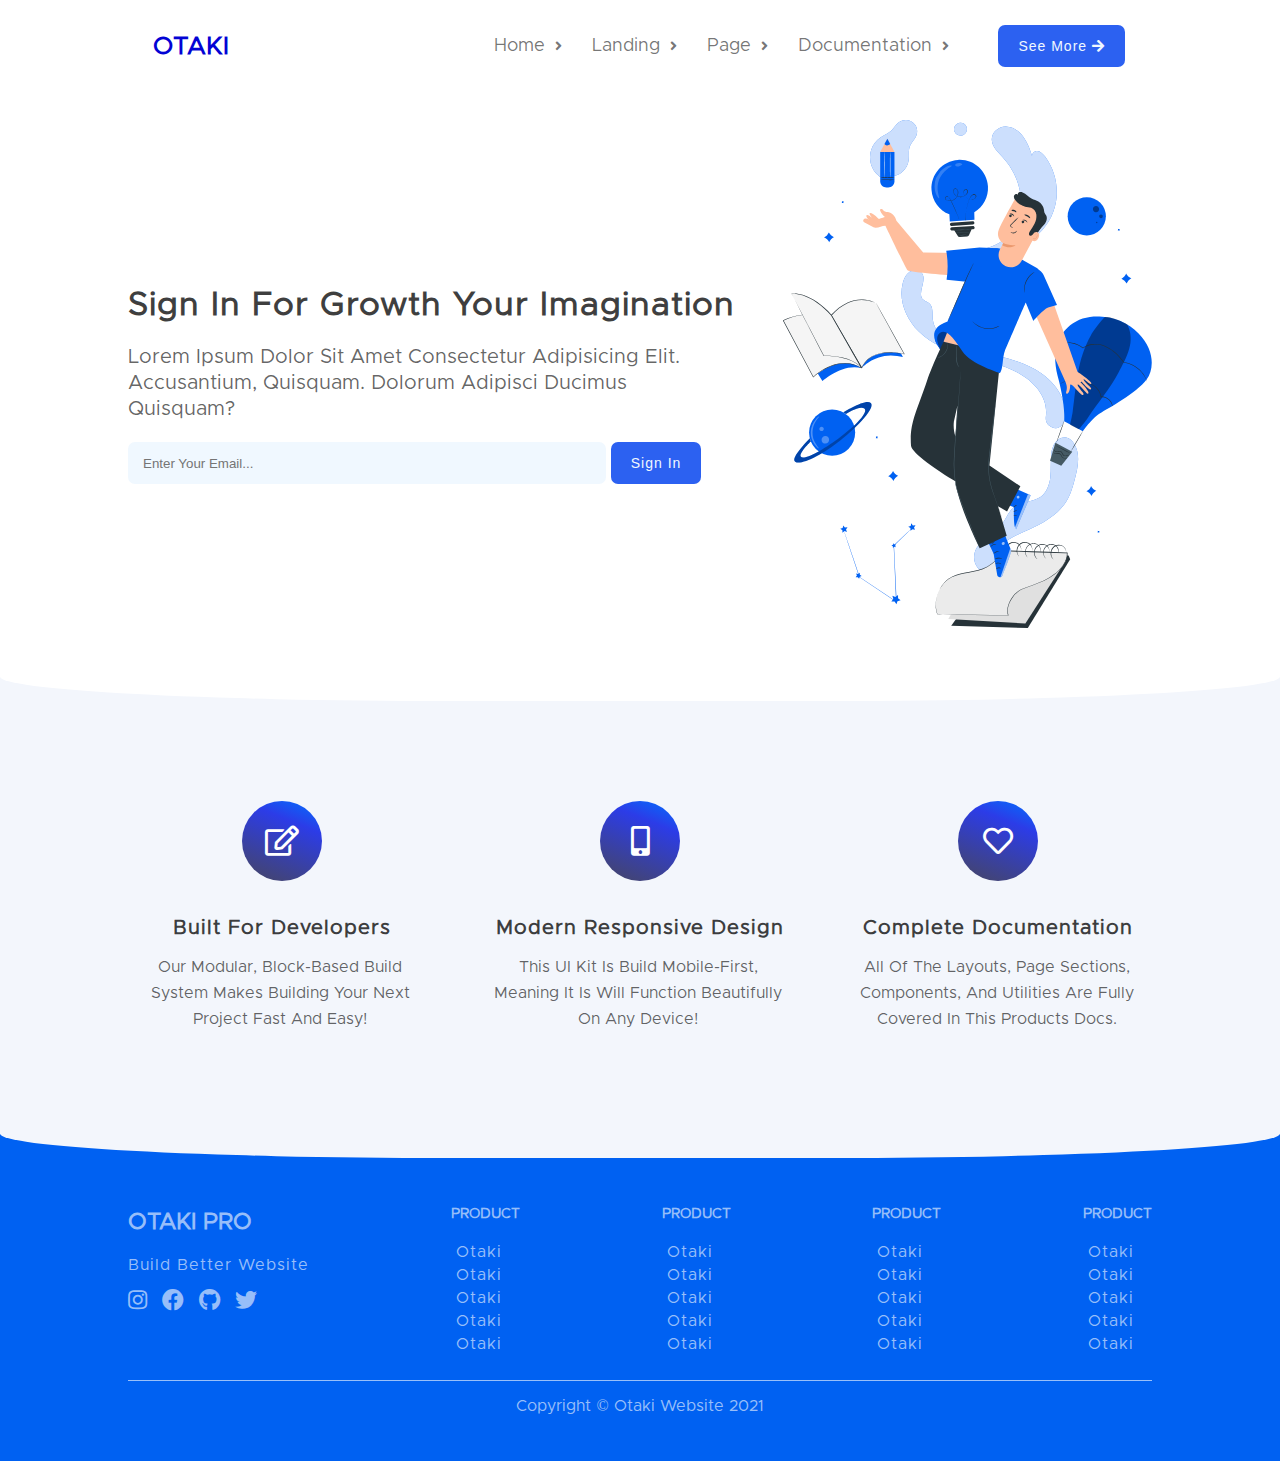
<file: index.html>
<!DOCTYPE html>
<html lang="en">
<head>
    <link rel="stylesheet" href="assets/css/style.css">
    <link rel="stylesheet" href="assets/css/all.min.css">
    <meta charset="UTF-8">
    <meta http-equiv="X-UA-Compatible" content="IE=edge">
    <meta name="viewport" content="width=device-width, initial-scale=1.0">
    <title>Otaki</title>
</head>
<body>
    <nav>
        <div class="container">
            <div class="row">
                <div class="logo">
                    <a href="#">otaki</a>
                </div>

                <ul class="list-item">
                    <li><a href="#">home <i class="fas fa-angle-right"></i></a>
                    <ul class="dropdown-list">
                        <li><a href="#">home</a></li>
                        <li><a href="#">landing</a></li>
                        <li><a href="#">page</a></li>
                        <li><a href="#">documentation</a></li>
                    </ul>
                    </li>
                    <li><a href="#">landing <i class="fas fa-angle-right"></i></a>
                        <ul class="dropdown-list">
                            <li><a href="#">home</a></li>
                            <li><a href="#">landing</a></li>
                            <li><a href="#">page</a></li>
                            <li><a href="#">documentation</a></li>
                        </ul>
                    </li>
                    <li><a href="#">page <i class="fas fa-angle-right"></i></a>
                        <ul class="dropdown-list">
                            <li><a href="#">home</a></li>
                            <li><a href="#">landing</a></li>
                            <li><a href="#">page</a></li>
                            <li><a href="#">documentation</a></li>
                        </ul>
                    </li>
                    <li><a href="#">documentation <i class="fas fa-angle-right"></i></a>
                        <ul class="dropdown-list">
                            <li><a href="#">home</a></li>
                            <li><a href="#">landing</a></li>
                            <li><a href="#">page</a></li>
                            <li><a href="#">documentation</a></li>
                        </ul>
                    </li>
                </ul>
                <div class="btn-div">
                <button class="btn">see more<i class="fas fa-arrow-right"></i></button>
                </div>

            </div>
        </div>
    </nav>
    <header>
        <div class="container">
            <div class="row">
                <div class="content">
                    <h1>sign in for growth your imagination</h1>
                    <p>Lorem ipsum dolor sit amet consectetur adipisicing elit. Accusantium, quisquam. Dolorum adipisci ducimus quisquam?</p>
                    <form>
                    <input class="email-form" type="email" name="in-email" id="email" placeholder="Enter Your Email...">
                    <input type="submit" class="btn" value="Sign in">
                </form>
                </div>
                <div class="img-header">
                    <img src="assets/img/creativity.svg" alt="creative">
                </div>

            </div>
        </div>
    </header>
    <main>
        <section class="feature">
            <div class="container">
                <div class="row">
                    <div class="box">
                        <div class="box-icon"><i class="far fa-edit"></i></div>
                        <h2>Built for developers</h2>
                        <p>Our modular, block-based build system makes building your next project fast and easy!</p>
                    </div>
                    <div class="box">
                        <div class="box-icon"><i class="fas fa-mobile-alt"></i></div>
                        <h2>Modern responsive design</h2>
                        <p>This UI Kit is build mobile-first, meaning it is will function beautifully on any device!</p>
                    </div>
                    <div class="box">
                        <div class="box-icon"><i class="far fa-heart"></i></div>
                        <h2>Complete documentation</h2>
                        <p>All of the layouts, page sections, components, and utilities are fully covered in this products docs.</p>
                    </div>
                </div>
            </div>
        </section>
    </main>
    <footer>
        <div class="container">
            <div class="footer-top">
            <div class="row">
                <div class="footer-item">
                    <h3>otaki pro</h3>
                    <p>build better website</p>
                    <a href="#" class="foot-icons"> <i class="fab fa-instagram"></i></a>
                    <a href="#" class="foot-icons"><i class="fab fa-facebook"></i></a>
                    <a href="#" class="foot-icons"><i class="fab fa-github"></i></a>
                    <a href="#" class="foot-icons"><i class="fab fa-twitter"></i></a>
                </div>
                <div class="footer-item-list">
                    <h4>
                        product
                    </h4>
                    <ul>
                        <li><a href="">otaki</a></li>
                        <li><a href="">otaki</a></li>
                        <li><a href="">otaki</a></li>
                        <li><a href="">otaki</a></li>
                        <li><a href="">otaki</a></li>
                    </ul>
                </div>
                <div class="footer-item-list">
                    <h4>
                        product
                    </h4>
                    <ul>
                        <li><a href="">otaki</a></li>
                        <li><a href="">otaki</a></li>
                        <li><a href="">otaki</a></li>
                        <li><a href="">otaki</a></li>
                        <li><a href="">otaki</a></li>
                    </ul>
                </div>
                <div class="footer-item-list">
                    <h4>
                        product
                    </h4>
                    <ul>
                        <li><a href="">otaki</a></li>
                        <li><a href="">otaki</a></li>
                        <li><a href="">otaki</a></li>
                        <li><a href="">otaki</a></li>
                        <li><a href="">otaki</a></li>
                    </ul>
                </div>
                <div class="footer-item-list">
                    <h4>
                        product
                    </h4>
                    <ul>
                        <li><a href="">otaki</a></li>
                        <li><a href="">otaki</a></li>
                        <li><a href="">otaki</a></li>
                        <li><a href="">otaki</a></li>
                        <li><a href="">otaki</a></li>
                    </ul>
                </div>
            </div>
        </div>
        <div class="footer-bottom">
            <div class="row">
            <p>Copyright © Otaki Website 2021</p>
            </div>
        </div>
        </div>
    </footer>
</body>
</html>
</file>
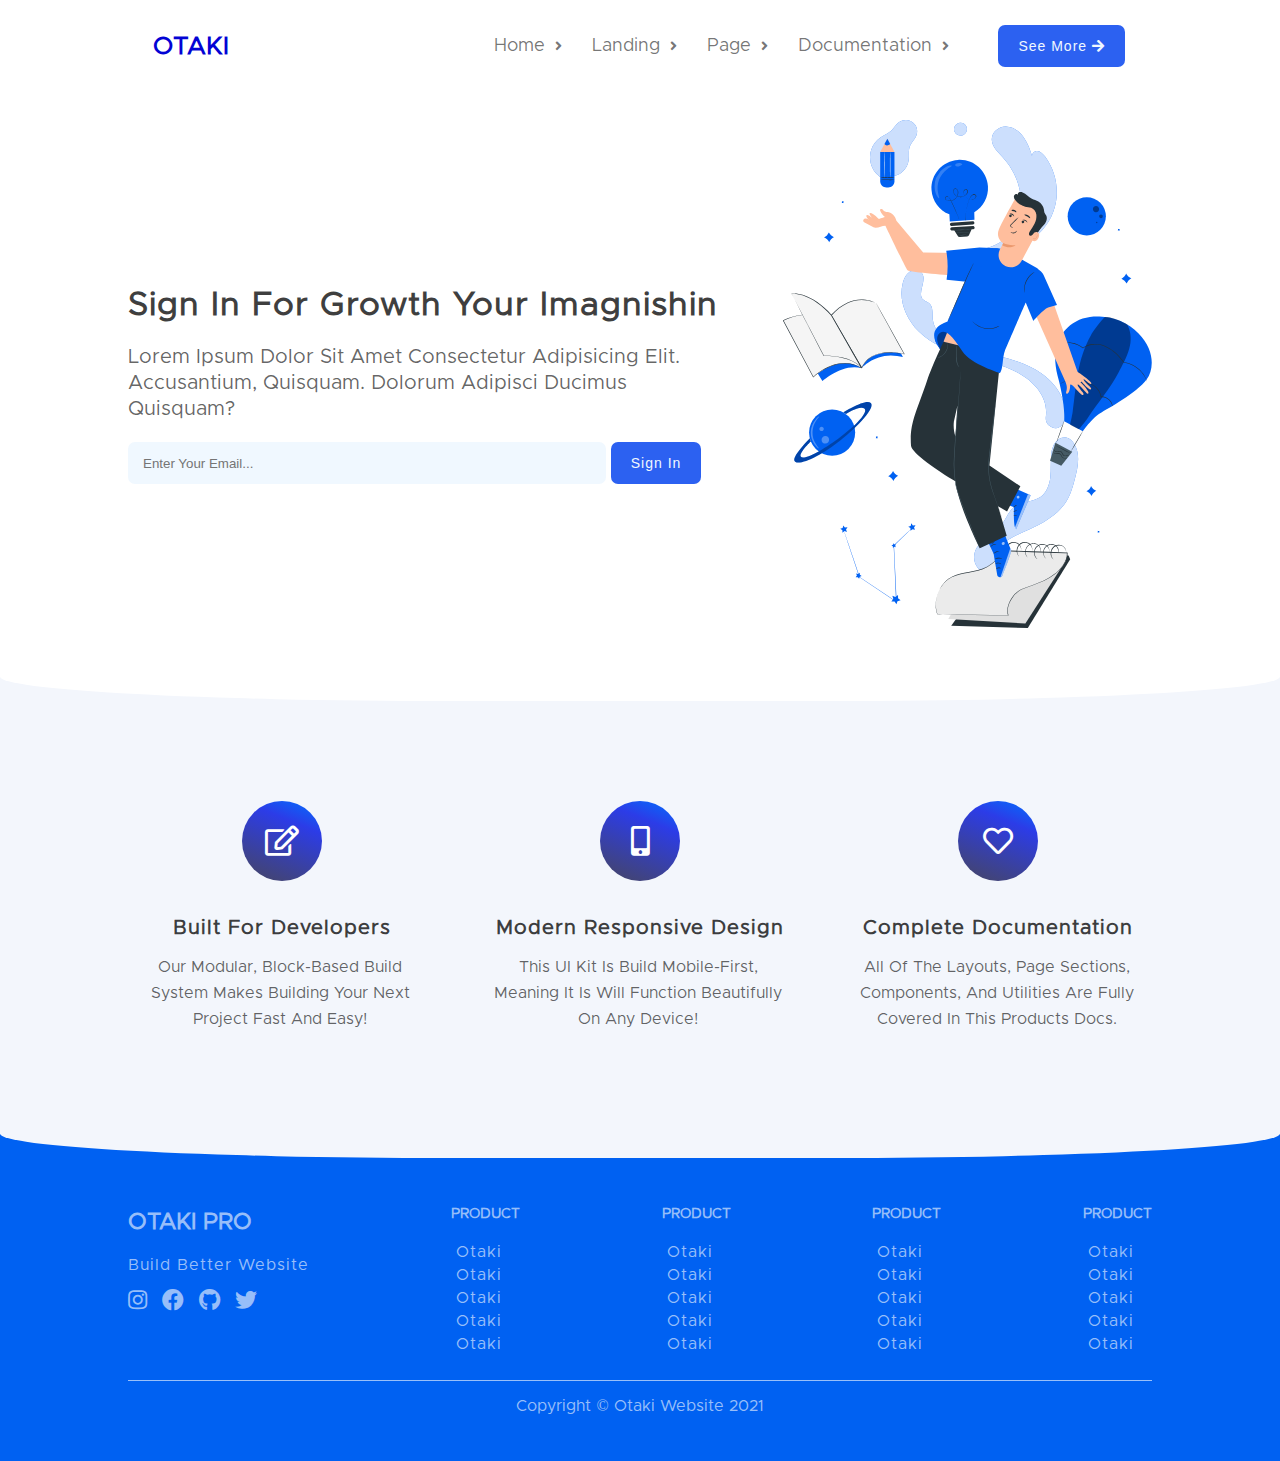
<file: inedx.html>
<!DOCTYPE html>
<html lang="en">
<head>
    <link rel="stylesheet" href="assets/css/style.css">
    <link rel="stylesheet" href="assets/css/all.min.css">
    <meta charset="UTF-8">
    <meta http-equiv="X-UA-Compatible" content="IE=edge">
    <meta name="viewport" content="width=device-width, initial-scale=1.0">
    <title>Otaki</title>
</head>
<body>
    <nav>
        <div class="container">
            <div class="row">
                <div class="logo">
                    <a href="#">otaki</a>
                </div>

                <ul class="list-item">
                    <li><a href="#">home <i class="fas fa-angle-right"></i></a>
                    <ul class="dropdown-list">
                        <li><a href="#">home</a></li>
                        <li><a href="#">landing</a></li>
                        <li><a href="#">page</a></li>
                        <li><a href="#">documentation</a></li>
                    </ul>
                    </li>
                    <li><a href="#">landing <i class="fas fa-angle-right"></i></a>
                        <ul class="dropdown-list">
                            <li><a href="#">home</a></li>
                            <li><a href="#">landing</a></li>
                            <li><a href="#">page</a></li>
                            <li><a href="#">documentation</a></li>
                        </ul>
                    </li>
                    <li><a href="#">page <i class="fas fa-angle-right"></i></a>
                        <ul class="dropdown-list">
                            <li><a href="#">home</a></li>
                            <li><a href="#">landing</a></li>
                            <li><a href="#">page</a></li>
                            <li><a href="#">documentation</a></li>
                        </ul>
                    </li>
                    <li><a href="#">documentation <i class="fas fa-angle-right"></i></a>
                        <ul class="dropdown-list">
                            <li><a href="#">home</a></li>
                            <li><a href="#">landing</a></li>
                            <li><a href="#">page</a></li>
                            <li><a href="#">documentation</a></li>
                        </ul>
                    </li>
                </ul>
                <div class="btn-div">
                <button class="btn">see more<i class="fas fa-arrow-right"></i></button>
                </div>

            </div>
        </div>
    </nav>
    <header>
        <div class="container">
            <div class="row">
                <div class="content">
                    <h1>sign in for growth your imagnishin</h1>
                    <p>Lorem ipsum dolor sit amet consectetur adipisicing elit. Accusantium, quisquam. Dolorum adipisci ducimus quisquam?</p>
                    <form>
                    <input class="email-form" type="email" name="in-email" id="email" placeholder="Enter Your Email...">
                    <input type="submit" class="btn" value="Sign in">
                </form>
                </div>
                <div class="img-header">
                    <img src="/assets/img/creativity.svg" alt="creative">
                </div>

            </div>
        </div>
    </header>
    <main>
        <section class="feature">
            <div class="container">
                <div class="row">
                    <div class="box">
                        <div class="box-icon"><i class="far fa-edit"></i></div>
                        <h2>Built for developers</h2>
                        <p>Our modular, block-based build system makes building your next project fast and easy!</p>
                    </div>
                    <div class="box">
                        <div class="box-icon"><i class="fas fa-mobile-alt"></i></div>
                        <h2>Modern responsive design</h2>
                        <p>This UI Kit is build mobile-first, meaning it is will function beautifully on any device!</p>
                    </div>
                    <div class="box">
                        <div class="box-icon"><i class="far fa-heart"></i></div>
                        <h2>Complete documentation</h2>
                        <p>All of the layouts, page sections, components, and utilities are fully covered in this products docs.</p>
                    </div>
                </div>
            </div>
        </section>
    </main>
    <footer>
        <div class="container">
            <div class="footer-top">
            <div class="row">
                <div class="footer-item">
                    <h3>otaki pro</h3>
                    <p>build better website</p>
                    <a href="#" class="foot-icons"> <i class="fab fa-instagram"></i></a>
                    <a href="#" class="foot-icons"><i class="fab fa-facebook"></i></a>
                    <a href="#" class="foot-icons"><i class="fab fa-github"></i></a>
                    <a href="#" class="foot-icons"><i class="fab fa-twitter"></i></a>
                </div>
                <div class="footer-item-list">
                    <h4>
                        product
                    </h4>
                    <ul>
                        <li><a href="">otaki</a></li>
                        <li><a href="">otaki</a></li>
                        <li><a href="">otaki</a></li>
                        <li><a href="">otaki</a></li>
                        <li><a href="">otaki</a></li>
                    </ul>
                </div>
                <div class="footer-item-list">
                    <h4>
                        product
                    </h4>
                    <ul>
                        <li><a href="">otaki</a></li>
                        <li><a href="">otaki</a></li>
                        <li><a href="">otaki</a></li>
                        <li><a href="">otaki</a></li>
                        <li><a href="">otaki</a></li>
                    </ul>
                </div>
                <div class="footer-item-list">
                    <h4>
                        product
                    </h4>
                    <ul>
                        <li><a href="">otaki</a></li>
                        <li><a href="">otaki</a></li>
                        <li><a href="">otaki</a></li>
                        <li><a href="">otaki</a></li>
                        <li><a href="">otaki</a></li>
                    </ul>
                </div>
                <div class="footer-item-list">
                    <h4>
                        product
                    </h4>
                    <ul>
                        <li><a href="">otaki</a></li>
                        <li><a href="">otaki</a></li>
                        <li><a href="">otaki</a></li>
                        <li><a href="">otaki</a></li>
                        <li><a href="">otaki</a></li>
                    </ul>
                </div>
            </div>
        </div>
        <div class="footer-bottom">
            <div class="row">
            <p>Copyright © Otaki Website 2021</p>
            </div>
        </div>
        </div>
    </footer>
</body>
</html>
</file>
<file: assets/css/style.css>
@font-face {
    font-family: main-font;
    src: url('/assets/font-metro/Metropolis-Regular.otf');
}
body{
    font-family: main-font;
    padding: 0;
    margin: 0;
}
nav{
    top: 0;
    width: 100%;
    background: white;
    position: fixed;
    z-index: 999;
}
.container{
    width: 80%;
    margin: auto;
}
.row{
    display: flex;
    justify-content: space-between;
    align-items: center;
}
a{
    text-decoration: none;
    text-transform: capitalize;
}
.logo{
    width: 20%;
    padding-left: 25px;
}
.logo a{
    font-size:25px;
    font-weight: 800;
    text-transform: uppercase;
    color:rgb(3, 3, 212);
}
ul{
    list-style: none;
}
nav .list-item{
    padding-right: 10px;
    width: 50%;
    display: flex;
    justify-content: flex-end;
    align-items: center;
    height: 60px;
}
nav li{
    margin-left: 30px;
}
nav li a{
    color: #0000008c;
    font-weight: 500;
    font-size: 18px;
}
nav .list-item li a i{
    font-size: 14px;
    margin-left: 5px;
    transition: .45s;
}
nav .list-item li:hover i{
    transform: translateX(-6px);
}
nav .list-item li{
    position: relative;
}
.dropdown-list{
    position: absolute;
    width: 140px;
    text-align:left;
    padding:15px;
    left:3px;
    top:65px;
    opacity: 0;
    transition: .42s;
    box-shadow: 0 0 8px #dad4d4;
    border-radius: 12px;
    background-color: whitesmoke;
    visibility: hidden;
}

.dropdown-list li{
    margin-left: 0;
    padding: 7px;
}
.list-item li:hover .dropdown-list{
    opacity: 1;
    top:24px;
    visibility: visible;
    
}
.btn-div{
    width: 15%;
}
.btn{
    padding: 13px 20px;
    border-radius: 7px;
    border: none;
    background-color: rgb(44, 97, 241);
    font-size: 14px;
    text-transform: capitalize;
    color: aliceblue;
    transition: .45s;
    letter-spacing: 1px;
}
.btn i{
    margin-left: 5px;
}
.btn:hover{
    background-color: rgb(12, 72, 238);
    cursor: pointer;
}
heaedr{
    height: 100vh;
}
header .container{
    padding-top: 120px;
}
header .row{
    align-content: center;
}
.content{
    width: 60%;
    animation-name: aimi-header-content;
    animation-duration: 2s;
    animation-iteration-count: 1;
}
.content h1{
    font-size: 33px;
    text-transform: capitalize;
    font-weight: 800;
    letter-spacing: 1px;
    color: rgba(0, 0, 0, 0.753);

}
.content p{
    text-transform: capitalize;
    font-weight: 500;
    font-size: 20px;
    line-height: 26px;
    width: 99%;
    color: rgba(0, 0, 0, 0.616);
}
header form input:nth-child(1){
    width: 75%;
    height: 40px;
    background-color: aliceblue;
    border-color: #eef2f8;
    padding-left: 15px;
    border: 0;
    border-radius: 7px;
}
header .img-header{
    width: 36%;
}

@keyframes aimi-header-content {
    from{
        opacity: 0;
        transform: translateX(-100px);
    }
    to{
        opacity: 1;
        transform: translateX(0);
    }
    
}
.feature{
    background: #f3f6fc;
    position: relative;
    padding: 170px 0 40px 0;
}
.feature::before{
    background-color: white;
    content: '';
    position: absolute;
    top: 0;
    height: 70px;
    width: 100%;
    border-bottom-left-radius:35% ;
    border-bottom-right-radius:35% ;
}
.box{
    text-align: center;
    width: 30%;
}
.box h2{
    padding-top: 20px;
    font-size: 20px;
    text-transform: capitalize;
    font-weight: 900;
    letter-spacing: 1px;
    color: rgba(0, 0, 0, 0.753);
}
.box p{
    text-transform: capitalize;
    font-weight: 500;
    font-size: 16px;
    line-height: 26px;
    width: 100%;
    width: 99%;
    color: rgba(0, 0, 0, 0.616);
}
.box .box-icon{
    margin: auto;
    border-radius: 100%;
    width: 80px;
    height: 80px;
    display: flex;
    align-items: center;
    justify-content: center;
    background: rgb(2,0,36);
    background: linear-gradient(22deg, rgba(2,0,36,0.7179914202008928) 0%, rgba(44,60,231,1) 71%, rgba(0,113,255,1) 100%);

}
.box-icon i{
    color: white;
    font-size: 30px;
}

footer{
    background:#0061f2!important;
    color: #ffffff99;
    padding: 100px 0 30px 0;
    position: relative;
}
footer .footer-top .row{
    align-items: flex-start;
}
footer .footer-top{
    border-bottom: 1px solid #ffffff99;
}
footer .footer-top .footer-item h3{
    font-size: 23px;
    font-weight: 800;
    text-transform: uppercase;
}
footer .footer-top .footer-item p{
    text-transform: capitalize;
    letter-spacing: 1px;
}
footer .footer-top .footer-item i{
    margin-right: 10px;
    font-size: 22px;
    color: #ffffff99;
    transition: .6s;
}
footer .footer-top .footer-item a:hover i{
    transform: rotatey(180deg);
}
footer .footer-top .footer-item-list h4{
    text-transform: uppercase;
    font-size: 14px;

}
footer .footer-top .footer-item-list ul{
    padding: 5px;
}
footer .footer-top .footer-item-list ul li{
    text-transform: capitalize;
    margin-bottom: 7px;
    letter-spacing: 1px;
    transition: .5s;
}
footer .footer-top .footer-item-list ul li a{
    color: #ffffff99;
    transition: .3s;
}

footer .footer-top .footer-item-list ul li:hover a{
    margin-left: 4px;
}
footer::before{
    content: '';
    background: #f3f6fc;
    position: absolute;
    top: 0;
    height: 70px;
    width: 100%;
    border-bottom-left-radius:35% ;
    border-bottom-right-radius:35% ;
}
footer .footer-bottom .row{
    justify-content: center;
}
</file>
